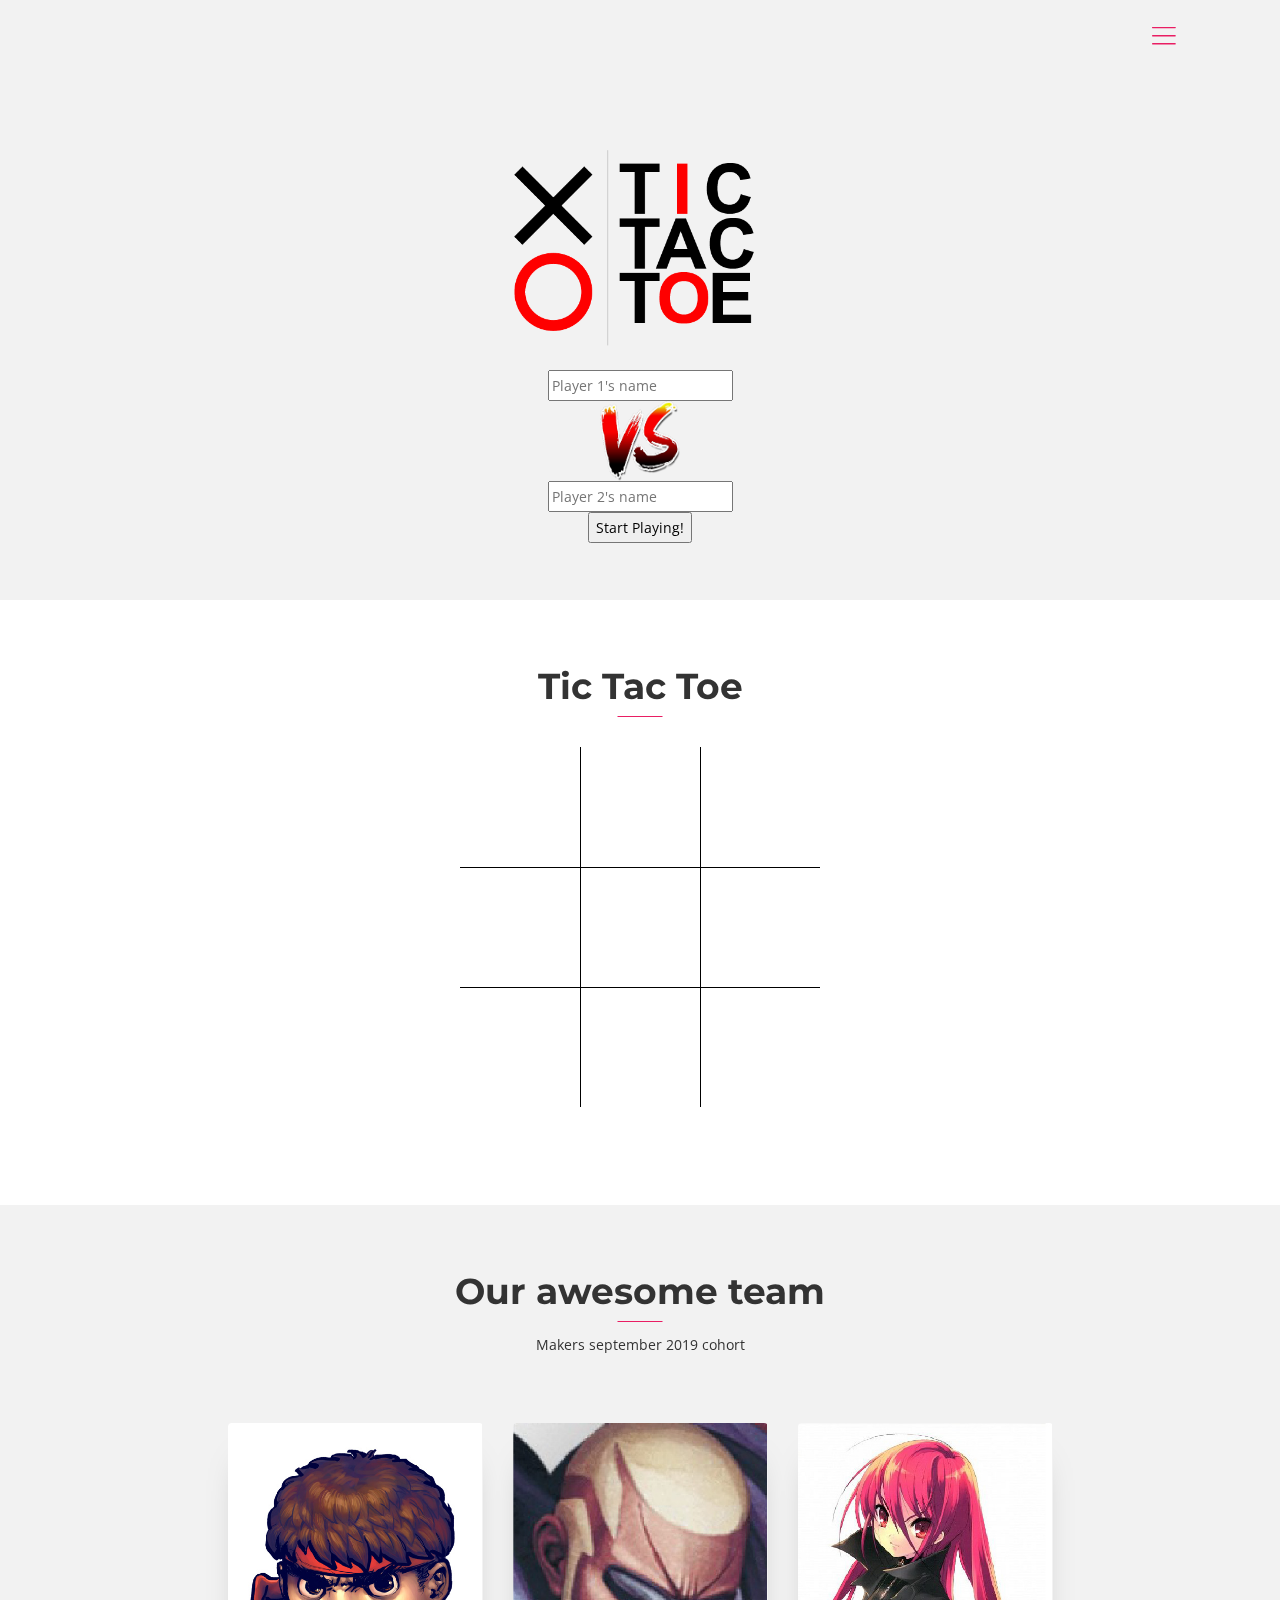
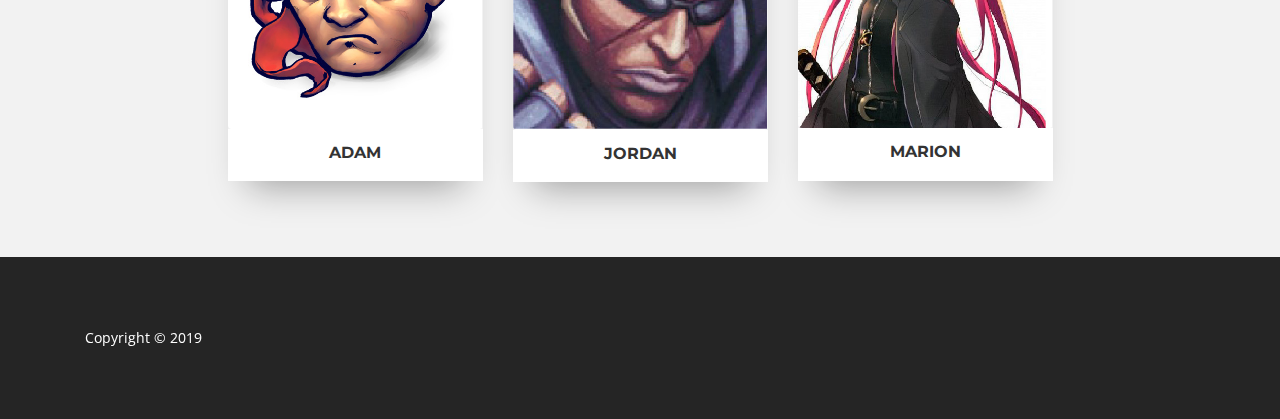
<file: index.html>
<!DOCTYPE html>
<html lang="en">
  <head>
    <!-- Required meta tags -->
    <meta charset="utf-8">
    <meta name="viewport" content="width=device-width, initial-scale=1, shrink-to-fit=no">

    <title>Tic Tac Toe</title>

    <!-- Bootstrap CSS -->
    <link rel="stylesheet" type="text/css" href="assets/css/bootstrap.min.css" >
    <!-- Fonts -->
    <link rel="stylesheet" type="text/css" href="assets/fonts/line-icons.css">
    <!-- Slicknav -->
    <link rel="stylesheet" type="text/css" href="assets/css/slicknav.css">
    <!-- Off Canvas Menu -->
    <link rel="stylesheet" type="text/css" href="assets/css/menu_sideslide.css">
    <!-- Color Switcher -->
    <link rel="stylesheet" type="text/css" href="assets/css/vegas.min.css">
    <!-- Animate -->
    <link rel="stylesheet" type="text/css" href="assets/css/animate.css">
    <!-- Main Style -->
    <link rel="stylesheet" type="text/css" href="assets/css/main.css">
    <!-- Responsive Style -->
    <link rel="stylesheet" type="text/css" href="assets/css/responsive.css">

  </head>
  <body>

    <!-- Header Area wrapper Starts -->
    <header id="header-wrap">
      <div class="menu-wrap">
        <div class="menu navbar">
          <div class="menu-list navbar-collapse">
            <ul class="onepage-nev navbar-nav">
              <li class="nav-item active">
                <a class="nav-link" href="#header-wrap">Home</a>
              </li>
              <li class="nav-item">
                <a class="nav-link" href="#tictactoe">Tictactoe</a>
              </li>
              <li class="nav-item">
                <a class="nav-link" href="#team">Team</a>
              </li>
            </ul>
          </div>
        </div>
        <button class="close-button" id="close-button"><i class="lni-close"></i></button>
      </div>
      <!-- Navbar Start -->
      <nav class="navbar navbar-expand-lg fixed-top scrolling-navbar menu-bg">
        <div class="container">
          <!-- Brand and toggle get grouped for better mobile display -->
          <div class="navbar-header">
            <button class="navbar-toggler" type="button" data-toggle="collapse" data-target="#main-navbar" aria-controls="main-navbar" aria-expanded="false" aria-label="Toggle navigation">
              <span class="navbar-toggler-icon"></span>
              <span class="lni-menu"></span>
              <span class="lni-menu"></span>
              <span class="lni-menu"></span>
            </button>
            <a href="index.html" class="navbar-brand"></a>
          </div>
          <div class="collapse navbar-collapse" id="main-navbar">
            <ul class="navbar-nav mr-auto w-100 justify-content-end clearfix">
              <li class="nav-item" id="open-button">
                <a class="nav-link">
                  <i class="lni-menu"></i>
                </a>
              </li>
            </ul>
          </div>
        </div>
      </nav>
      <!-- Navbar End -->
    </header>

    <!-- Intro Section Start -->
    <section id="intro">
      <div class="container">
        <div class="row text-center">

          <div class="col-md-12 col-sm-12 col-xs-12">
            <center>
      <img id="logo" src='assets/img/logo.png'>
    <form>
    <input type="text" id="player1name" placeholder="Player 1's name"/>
    <p>
    <img src='assets/img/vsico.png' width='80px' height='80px'>
    <p>
    <input type="text" id="player2name" placeholder="Player 2's name"/>
    <p>
    <input type="button" id="submitbutton" value="Start Playing!"/>
  </form>
  </center>
            <!-- <a href="#tictactoe" class="target-scroll page-scroll"><i class="lni-chevron-down"></i></a> -->
          </div>
        </div>
      </div>
    </section>
    <!-- Intro Section End -->

    <section id="tictactoe" class="section-padding" >
      <div class="container">
        <div class="row justify-content-center">
          <div class="col-md-8 col-lg-8 col-xs-12 text-center">

            <h2 class="section-title">
              Tic Tac Toe
            </h2>
            <div id="pl1Name"></div>
            <div id="pl2Name"></div>
            <div id="section-game" class="row justify-content-center">

            </div>
          </div>
        </div>

        <div class="row justify-content-center">
            <h1 id="winner"></h1>
         </div>
      </div>
    </section>

    <!-- Team Section Start -->
    <section id="team" class="section-padding">
      <div class="container">
        <div class="row justify-content-center">
          <div class="col-md-8 col-lg-8 col-xs-12 text-center">
            <h2 class="section-title">
              Our awesome team
            </h2>
            <div class="section-info">
              Makers september 2019 cohort
            </div>
          </div>
        </div>
        <div class="row justify-content-center">
          <div class="col-sm-6 col-md-6 col-lg-3">
            <!-- Team Item Starts -->
            <div class="team-item text-center">
              <div class="team-img">
                <img class="img-fluid" src="assets/img/team/team-01.jpg" alt="">
              </div>
              <div class="info-text">
                <h3>Adam</h3>
              </div>
            </div>
            <!-- Team Item Ends -->
          </div>
          <div class="col-sm-6 col-md-6 col-lg-3">
            <!-- Team Item Starts -->
            <div class="team-item text-center">
              <div class="team-img">
                <img class="img-fluid" src="assets/img/team/team-02.jpg" alt="">
              </div>
              <div class="info-text">
                <h3>Jordan</h3>
              </div>
            </div>
            <!-- Team Item Ends -->
          </div>
          <div class="col-sm-6 col-md-6 col-lg-3">
            <!-- Team Item Starts -->
            <div class="team-item text-center">
              <div class="team-img">
                <img class="img-fluid" src="assets/img/team/team-03.jpg" alt="">
              </div>
              <div class="info-text">
                <h3>Marion</h3>
              </div>
            </div>
            <!-- Team Item Ends -->
          </div>
          </div>
        </div>
      </div>
    </section>
    <!-- Team Section End -->





    <!-- Footer Section Start -->
    <footer class="footer-area section-padding">
      <div class="container">
        <div class="row">
          <div class="col-md-12">
              <p id="copyright">Copyright © 2019</p>
            </div>
          </div>
        </div>
      </div>
    </footer>
    <!-- Footer Section End -->

    <!-- Go to Top Link -->
    <a href="#" class="back-to-top">
      <i class="lni-chevron-up"></i>
    </a>

    <!-- Preloader -->
    <div id="preloader">
      <div class="loader" id="loader-1"></div>
    </div>
    <!-- End Preloader -->

    <!-- JS script-->
    <script src="assets/js/jquery-min.js"></script>
    <script src="assets/js/popper.min.js"></script>
    <script src="assets/js/bootstrap.min.js"></script>
    <script src="assets/js/vegas.min.js"></script>
    <script src="assets/js/jquery.countdown.min.js"></script>
    <script src="assets/js/menu.js"></script>
    <script src="assets/js/classie.js"></script>
    <script src="assets/js/scrolling-nav.js"></script>
    <script src="assets/js/jquery.nav.js"></script>
    <script src="assets/js/jquery.easing.min.js"></script>
    <script src="assets/js/wow.js"></script>
    <script src="assets/js/jquery.slicknav.js"></script>
    <script src="assets/js/main.js"></script>
    <script src='src/components/table.js'></script>
    <script src='src/components/switch.js'></script>
    <script src='src/components/search.js'></script>
    <script src='src/app.js'></script>
    </script>


  </body>
</html>
</file>
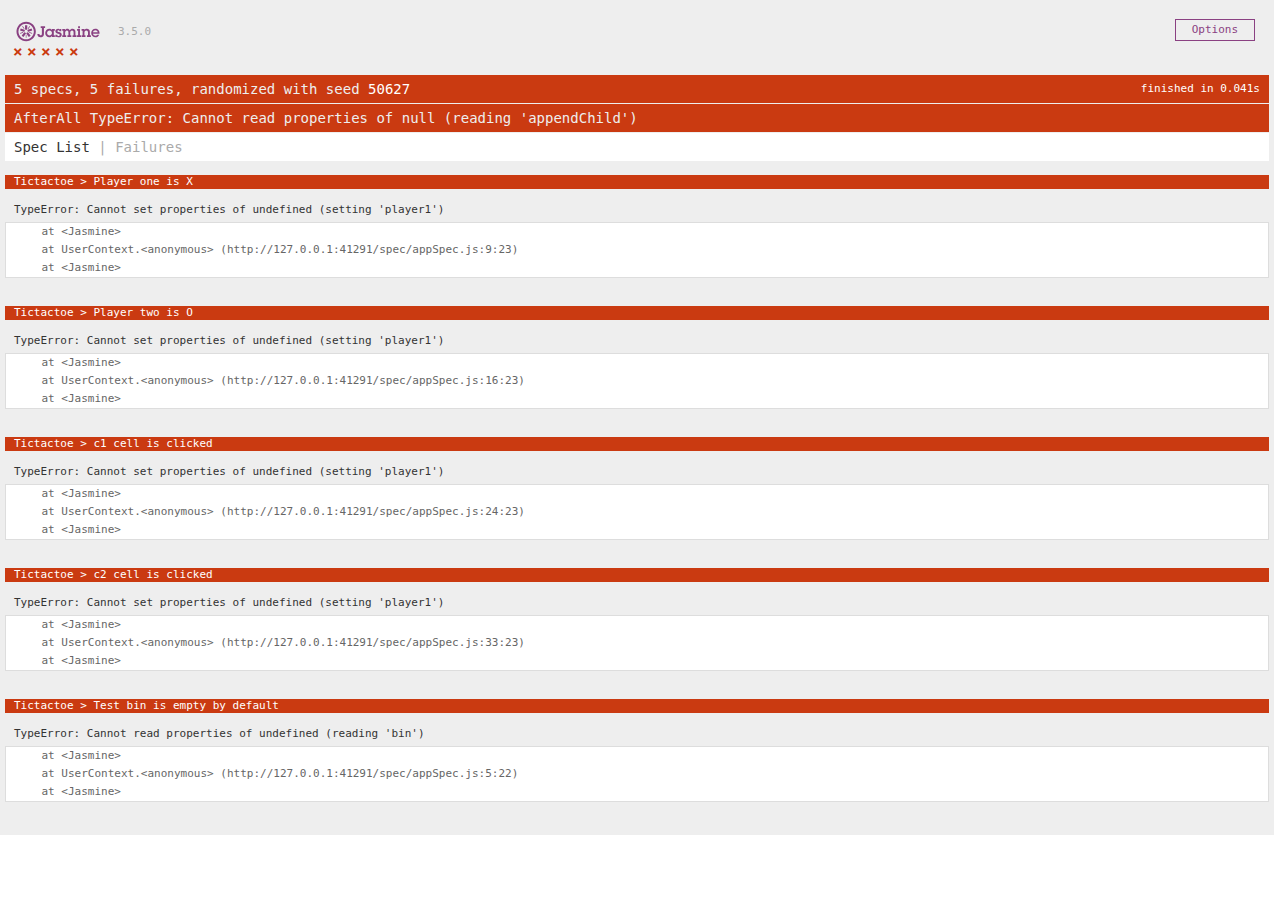
<file: SpecRunner.html>
<!DOCTYPE html>
<html>
<head>
  <meta charset="utf-8">
  <title>Jasmine Spec Runner v3.5.0</title>

  <link rel="shortcut icon" type="image/png" href="lib/jasmine-3.5.0/jasmine_favicon.png">
  <link rel="stylesheet" href="lib/jasmine-3.5.0/jasmine.css">

  <script src="jquery-3.0.0.js"></script>
  <script src="lib/jasmine-3.5.0/jasmine.js"></script>
  <script src="lib/jasmine-3.5.0/jasmine-html.js"></script>
  <script src="lib/jasmine-3.5.0/boot.js"></script>
  <script src="jasmine_jquery.js"></script>

  <!-- include source files here... -->
  <script src='src/app.js'></script>
  <script src='src/components/table.js'></script>
  <script src='src/components/switch.js'></script>
  <script src='src/components/search.js'></script>

  <!-- include spec files here... -->
  <script src="spec/appSpec.js"></script>

</head>

<body>
</body>
</html>
</file>
<file: assets/css/menu_sideslide.css>
.menu-wrap a {
	color: #b8b7ad;
}

.menu-wrap a:hover,
.menu-wrap a:focus{
	color: #e92762;
}
.menu-wrap .navbar-nav li .active,
.menu-wrap .navbar-nav li .active:before{
	color: #e92762; 
	-webkit-transform: scale(1);
	transform: scale(1);
}
.content-wrap {
	overflow-y: scroll;
	-webkit-overflow-scrolling: touch;
}

.content {
	position: relative;
	background: #b4bad2;
}

.content::before {
	position: absolute;
	top: 0;
	left: 0;
	z-index: 10;
	width: 100%;
	height: 100%;
	background: rgba(0,0,0,0.3);
	content: '';
	opacity: 0;
	-webkit-transform: translate3d(100%,0,0);
	transform: translate3d(100%,0,0);
	-webkit-transition: opacity 0.4s, -webkit-transform 0s 0.4s;
	transition: opacity 0.4s, transform 0s 0.4s;
	-webkit-transition-timing-function: cubic-bezier(0.7,0,0.3,1);
	transition-timing-function: cubic-bezier(0.7,0,0.3,1);
}

/* Menu Button */
.menu-button {
	position: absolute;
	z-index: 1000;
	width: 60px;
	height: 42px;
	border: none;
	font-size: 30px;
	color: #fff;
	background: transparent;
	top: 15px;
	right: 0;
	line-height: 42px;
	outline: none;
	text-align: center;
}
button:focus{
	outline: none;
}
/* Close Button */
.close-button {
	width: 45px;
	height: 45px;
	position: absolute;
	left: -45px;
	top: 4px;
	overflow: hidden;
	cursor: pointer;
	font-size: 25px;
	border: none;
	background: #fff;
	color: #000;
	line-height: 48px;
	box-shadow: -1px 2px 3px 0px rgba(0, 0, 0, 0.16), 0 0px 0px 0px rgba(0, 0, 0, 0.12);
}

.logo-menu{
	padding: 15px 0;
}
.menu-bg .logo-menu{
	padding: 6px 0;
}
.menu-bg .menu-button{
	top: 5px;
	color: #333;
}

/* Menu */
.menu-wrap {
	position: fixed;
	z-index: 9999999;
	width: 260px;
	right: 0;
	height: 100%;
	background: #fff;
	padding: 2.5em 1.5em 0;
	font-size: 1.15em;
	-webkit-transform: translate3d(320px,0,0);
	transform: translate3d(320px,0,0);
	-webkit-transition: -webkit-transform 0.4s;
	transition: transform 0.4s;
	-webkit-transition-timing-function: cubic-bezier(0.7,0,0.3,1);
	transition-timing-function: cubic-bezier(0.7,0,0.3,1);
	box-shadow: 0 2px 5px 0 rgba(0, 0, 0, 0.16), 0 2px 10px 0 rgba(0, 0, 0, 0.12);
}

.menu, 
.menu-list {
	height: 100%;
}

.menu-list {
	-webkit-transform: translate3d(0,100%,0);
	transform: translate3d(0,100%,0);
}

.menu-list a {
	color: #333;
	display: block;
	padding: 0.8em;
	-webkit-transform: translate3d(0,500px,0);
	transform: translate3d(0,500px,0);
	position: relative;
}
.menu-wrap a:hover:before{
	-webkit-transform: scale(1);
	transform: scale(1);
}
.menu-list,
.menu-list a {	
	-webkit-transition: -webkit-transform 0s 0.4s;
	transition: transform 0s 0.4s;
	-webkit-transition-timing-function: cubic-bezier(0.7,0,0.3,1);
	transition-timing-function: cubic-bezier(0.7,0,0.3,1);
}

.menu-list a:nth-child(2) {
	-webkit-transform: translate3d(0,1000px,0);
	transform: translate3d(0,1000px,0);
}

.menu-list a:nth-child(3) {
	-webkit-transform: translate3d(0,1500px,0);
	transform: translate3d(0,1500px,0);
}

.menu-list a:nth-child(4) {
	-webkit-transform: translate3d(0,2000px,0);
	transform: translate3d(0,2000px,0);
}

.menu-list a:nth-child(5) {
	-webkit-transform: translate3d(0,2500px,0);
	transform: translate3d(0,2500px,0);
}

.menu-list a:nth-child(6) {
	-webkit-transform: translate3d(0,3000px,0);
	transform: translate3d(0,3000px,0);
}

.menu-list a span {
	margin-left: 10px;
	font-weight: 700;
}

/* Shown menu */
.show-menu .menu-wrap {
	-webkit-transform: translate3d(0,0,0);
	transform: translate3d(0,0,0);
	-webkit-transition: -webkit-transform 0.8s;
	transition: transform 0.8s;
	-webkit-transition-timing-function: cubic-bezier(0.7,0,0.3,1);
	transition-timing-function: cubic-bezier(0.7,0,0.3,1);
}

.show-menu .menu-list,
.show-menu .menu-list a {
	-webkit-transform: translate3d(0,0,0);
	transform: translate3d(0,0,0);
	-webkit-transition: -webkit-transform 0.8s;
	transition: transform 0.8s;
	-webkit-transition-timing-function: cubic-bezier(0.7,0,0.3,1);
	transition-timing-function: cubic-bezier(0.7,0,0.3,1);
}

.show-menu .menu-list a {
	-webkit-transition-duration: 0.9s;
	transition-duration: 0.9s;
}

.show-menu .content::before {
	opacity: 1;
	-webkit-transition: opacity 0.8s;
	transition: opacity 0.8s;
	-webkit-transition-timing-function: cubic-bezier(0.7,0,0.3,1);
	transition-timing-function: cubic-bezier(0.7,0,0.3,1);
	-webkit-transform: translate3d(0,0,0);
	transform: translate3d(0,0,0);
}
</file>
<file: assets/css/main.css>
/* Fonts */
@import url("https://fonts.googleapis.com/css?family=Montserrat:500,700|Open+Sans");
html {
  overflow-x: hidden;
}

body {
  background: #fff;
  font-size: 14px;
  font-weight: 400;
  font-family: 'Open Sans', sans-serif;
  -webkit-box-sizing: border-box;
  -moz-box-sizing: border-box;
  box-sizing: border-box;
  -webkit-font-smoothing: subpixel-antialiased;
  color: #333;
  line-height: 25px;
  -webkit-backface-visibility: hidden;
  backface-visibility: hidden;
  overflow-x: hidden;
}

h1, h2, h3, h4 {
  font-size: 36px;
  font-weight: 700;
  font-family: 'Montserrat', sans-serif;
}

a {
  -webkit-transition: all 0.2s linear;
  -moz-transition: all 0.2s linear;
  -o-transition: all 0.2s linear;
  transition: all 0.2s linear;
}

a:hover {
  text-decoration: none;
}

a a:focus {
  outline: none;
}

p {
  font-weight: 400;
  font-family: 'Open Sans', sans-serif;
  margin: 0px;
  font-size: 14px;
}

ul, ol {
  list-style: outside none none;
  margin: 0;
  padding: 0;
}

ul li, ol li {
  list-style: none;
}

.section-title {
  font-size: 36px;
  color: #333;
  line-height: 52px;
  padding-bottom: 15px;
  font-weight: 700;
  text-align: center;
  position: relative;
  margin: 0;
}

.section-title:before {
  position: absolute;
  content: '';
  height: 1px;
  width: 45px;
  left: 50%;
  bottom: 10px;
  -webkit-transform: translateX(-50%);
  transform: translateX(-50%);
  background-color: #E91E63;
}

.section-info {
  font-size: 14px;
  text: center;
  font-weight: 400;
  line-height: 26px;
  padding-bottom: 20px;
  margin-bottom: 30px;
}

.close-button {
  color: #E91E63;
}

/* ScrollToTop */
a.back-to-top {
  display: none;
  position: fixed;
  bottom: 18px;
  right: 15px;
  text-decoration: none;
}

a.back-to-top i {
  display: block;
  font-size: 22px;
  width: 40px;
  height: 40px;
  line-height: 40px;
  color: #fff;
  background: #E91E63;
  border-radius: 2px;
  text-align: center;
  transition: all 0.2s ease-in-out;
  -moz-transition: all 0.2s ease-in-out;
  -webkit-transition: all 0.2s ease-in-out;
  -o-transition: all 0.2s ease-in-out;
  box-shadow: 0 0 4px rgba(0, 0, 0, 0.14), 0 4px 8px rgba(0, 0, 0, 0.28);
}

a.back-to-top:hover, a.back-to-top:focus {
  text-decoration: none;
}

/* Preloader */
#preloader {
  position: fixed;
  top: 0;
  left: 0;
  right: 0;
  bottom: 0;
  background-color: #fff;
  z-index: 9999999;
}

.loader {
  top: 50%;
  width: 50px;
  height: 50px;
  border-radius: 100%;
  position: relative;
  margin: 0 auto;
}

#loader-1:before, #loader-1:after {
  content: "";
  position: absolute;
  top: -10px;
  left: -10px;
  width: 100%;
  height: 100%;
  border-radius: 100%;
  border: 7px solid transparent;
  border-top-color: #E91E63;
}

#loader-1:before {
  z-index: 100;
  animation: spin 2s infinite;
}

#loader-1:after {
  border: 7px solid #fafafa;
}

.section-padding {
  padding: 60px 0;
}

@-webkit-keyframes fadeIn {
  from {
    opacity: 0;
  }
  to {
    opacity: 1;
  }
}

.navbar-brand {
  position: relative;
  padding: 0px;
}

.top-nav-collapse {
  background: #fff;
  z-index: 999999;
  top: 0px !important;
  min-height: 58px;
  box-shadow: 0px 3px 6px 3px rgba(0, 0, 0, 0.06);
  -webkit-animation-duration: 1s;
  animation-duration: 1s;
  -webkit-animation-fill-mode: both;
  animation-fill-mode: both;
  -webkit-animation-name: fadeInDown;
  animation-name: fadeInDown;
  background: #fff !important;
}

.top-nav-collapse .navbar-brand {
  top: 0px;
}

.top-nav-collapse .navbar-brand img {
  width: 65%;
}

.top-nav-collapse .navbar-nav .nav-link {
  color: #333 !important;
  margin-top: 0px !important;
  margin-bottom: 0px !important;
}

.top-nav-collapse .navbar-nav .nav-link:hover {
  cursor: pointer;
  color: #E91E63 !important;
}

.top-nav-collapse .navbar-nav li.active a.nav-link {
  color: #E91E63 !important;
}


.menu-bg {
  background: transparent;
}

.navbar-expand-lg .navbar-nav .nav-link i {
  font-size: 28px;
  color: #E91E63;
  vertical-align: middle;
  -webkit-transition: all 0.3s ease-in-out;
  -moz-transition: all 0.3s ease-in-out;
  transition: all 0.3s ease-in-out;
}

.navbar-expand-lg .navbar-nav .nav-link i:hover {
  color: #E91E63;
}

.navbar-expand-lg .navbar-nav .nav-link {
  color: #333;
  font-weight: 700;
  padding: 0 17px;
  margin-top: 15px;
  margin-bottom: 15px;
  line-height: 40px;
  text-transform: uppercase;
  cursor: pointer;
  background: transparent;
  -webkit-transition: all 0.3s ease-in-out;
  -moz-transition: all 0.3s ease-in-out;
  transition: all 0.3s ease-in-out;
}

.navbar-expand-lg .navbar-nav li a:hover,
.navbar-expand-lg .navbar-nav li .active > a,
.navbar-expand-lg .navbar-nav li a:focus {
  color: #E91E63;
  outline: none;
}

.navbar {
  padding: 0;
}

.navbar li.active a.nav-link {
  color: #E91E63;
}


.slicknav_btn {
  border-color: #E91E63;
}

.slicknav_menu .slicknav_icon-bar {
  background: #E91E63;
}

/*Intro area */

#intro {
  margin: auto;
  background-color: #f2f2f2;
  background-size: cover;
  color: #fff;
  padding: 150px 0;
  overflow: hidden;
  position: relative;
  height: 600px;
}

#intro .target-scroll {
  margin-top: 40px;
  display: inline-block;
}

#intro .target-scroll i {
  color: #fff;
  font-size: 40px;
  -webkit-transition: all 0.2s linear;
  -moz-transition: all 0.2s linear;
  -o-transition: all 0.2s linear;
  transition: all 0.2s linear;
}

#intro .target-scroll i:hover {
  color: #ddd;
}


#logo {
  height: 200px;
  margin-bottom: 20px;
}


/* Tictactoe Area */

#pl1Name {
  font-size: 16px;
  font-weight: 600;
  float: left;
}
#pl2Name {
  font-size: 16px;
  font-weight: 600;
  float: right;
}

#tictactoe {
  margin-bottom: 10px;
}

#section-game{
  padding: 20px;
  margin: auto;
  width: 100%;
}


#a1{
height: 100px;
width: 100px;
}

#a2{
border-left: 1px solid black;
border-right: 1px solid black;
height: 100px;
width: 100px;
}

#a3{
height: 120px;
width: 120px;
}

#b1{
border-top: 1px solid black;
border-bottom: 1px solid black;
height: 120px;
width: 120px;
}

#b2{
border: 1px solid black;
height: 120px;
width: 120px;
}

#b3{
border-top: 1px solid black;
border-bottom: 1px solid black;
height: 120px;
width: 120px;
}

#c1{
height: 120px;
width: 120px;
}

#c2{
border-left: 1px solid black;
border-right: 1px solid black;
height: 120px;
width: 120px;
}

#c3{
height: 120px;
width: 120px;
}

/* Team Area */
#team {
  background: #f2f2f2;
}

.team-item:hover {
  box-shadow: 0 25px 35px -12px rgba(0, 0, 0, 0.35);
}

.team-item {
  margin: 15px 0;
  border-radius: 4px;
  box-shadow: 0 25px 35px -20px rgba(0, 0, 0, 0.35);
  transition: all 0.3s ease-in-out 0s;
  -moz-transition: all 0.3s ease-in-out 0s;
  -webkit-transition: all 0.3s ease-in-out 0s;
  -o-transition: all 0.3s ease-in-out 0s;
}

.team-item .team-img {
  position: relative;
  cursor: pointer;
  overflow: hidden;
  border-radius: 4px;
}

.team-item .team-overlay {
  height: 100%;
  position: absolute;
  top: 0;
  background: rgba(0, 0, 0, 0.85);
  opacity: 0;
  width: 100%;
  border-radius: 8px;
  transition: all 0.3s ease-in-out 0s;
  -moz-transition: all 0.3s ease-in-out 0s;
  -webkit-transition: all 0.3s ease-in-out 0s;
  -o-transition: all 0.3s ease-in-out 0s;
}


.team-item .info-text {
  padding: 15px 20px;
  background: #fff;
}

.team-item .info-text h3 {
  font-size: 16px;
  text-transform: uppercase;
  font-weight: 700;
  margin-bottom: 5px;
}

.team-item .info-text h3 a {
  color: #333;
}

.team-item .info-text h3 a:hover {
  color: #E91E63;
}

.team-item .info-text p {
  margin: 0;
  color: #888;
}

.team-item:hover .team-overlay {
  opacity: 1;
}

.team-item:hover .social-icons {
  -webkit-transform: translateY(0px);
  -moz-transform: translateY(0px);
  transform: translateY(0px);
}

/* Footer Area */
.footer-area {
  background: #252525;
}

#copyright {
  line-height: 42px;
  color: white;
  margin: 0;
}
</file>
<file: assets/css/responsive.css>
/* only small desktops */
@media (min-width: 992px) and (max-width: 1199px) {
  .countdown-timer .heading-count h2 {
    font-size: 36px;
  }
  #hero-area .contents .head-title {
    font-size: 40px;
  }
  .line-right .time-count .time-entry {
    width: 100px;
    height: 100px;
  }
  .line-right .time-count .time-entry span {
    font-size: 40px;
  }
  .countdown-timer {
    padding: 260px 0;
  }
}

/* tablets */
@media (max-width: 991px) {
  .section-title {
    position: relative;
    margin-bottom: 10px;
  }
}

/* only small tablets */
@media (min-width: 768px) and (max-width: 991px) {
  .section-title {
    font-size: 26px;
  }
  .intro .heading-count h2 {
    font-size: 30px;
  }
  .countdown-timer .heading-count h2 {
    font-size: 30px;
  }
  .countdown-timer .heading-count h2 {
    font-size: 25px;
  }
  .time-countdown .time-entry {
    width: 100px;
    height: 100px;
  }
  .time-countdown .time-entry span {
    font-size: 30px;
  }
}

/* mobile or only mobile */
@media (max-width: 767px) {
  .section-title {
    font-size: 26px;
    line-height: 36px;
  }
  .section-sub {
    font-size: 16px;
  }
  .intro .heading-count h2 {
    font-size: 26px;
  }
  .time-countdown .time-entry {
    width: 100px;
    height: 100px;
  }
  .time-countdown .time-entry span {
    font-size: 30px;
  }
  .time-countdown {
    margin-bottom: 30px;
  }
  .countdown-timer .heading-count {
    padding: 10px;
  }
  .countdown-timer .heading-count h2 {
    font-size: 26px;
  }
  .countdown-timer .heading-count h4 {
    font-size: 12px;
  }
  .subscribe-form .form-inline .btn {
    width: 125px;
  }
}

@media (min-width: 320px) and (max-width: 480px) {
  .time-countdown .time-entry {
    width: 100px;
    height: 100px;
  }
  .time-countdown .time-entry span {
    font-size: 30px;
  }
  .subscribe-form .form-inline .btn {
    width: 125px;
  }
  .btn {
    padding: 8px 10px;
    font-size: 12px;
  }
}
</file>
<file: lib/jasmine-3.5.0/jasmine.css>
@charset "UTF-8";
body { overflow-y: scroll; }

.jasmine_html-reporter { width: 100%; background-color: #eee; padding: 5px; margin: -8px; font-size: 11px; font-family: Monaco, "Lucida Console", monospace; line-height: 14px; color: #333; }

.jasmine_html-reporter a { text-decoration: none; }

.jasmine_html-reporter a:hover { text-decoration: underline; }

.jasmine_html-reporter p, .jasmine_html-reporter h1, .jasmine_html-reporter h2, .jasmine_html-reporter h3, .jasmine_html-reporter h4, .jasmine_html-reporter h5, .jasmine_html-reporter h6 { margin: 0; line-height: 14px; }

.jasmine_html-reporter .jasmine-banner, .jasmine_html-reporter .jasmine-symbol-summary, .jasmine_html-reporter .jasmine-summary, .jasmine_html-reporter .jasmine-result-message, .jasmine_html-reporter .jasmine-spec .jasmine-description, .jasmine_html-reporter .jasmine-spec-detail .jasmine-description, .jasmine_html-reporter .jasmine-alert .jasmine-bar, .jasmine_html-reporter .jasmine-stack-trace { padding-left: 9px; padding-right: 9px; }

.jasmine_html-reporter .jasmine-banner { position: relative; }

.jasmine_html-reporter .jasmine-banner .jasmine-title { background: url("[data-uri]") no-repeat; background: url("[data-uri]") no-repeat, none; -moz-background-size: 100%; -o-background-size: 100%; -webkit-background-size: 100%; background-size: 100%; display: block; float: left; width: 90px; height: 25px; }

.jasmine_html-reporter .jasmine-banner .jasmine-version { margin-left: 14px; position: relative; top: 6px; }

.jasmine_html-reporter #jasmine_content { position: fixed; right: 100%; }

.jasmine_html-reporter .jasmine-version { color: #aaa; }

.jasmine_html-reporter .jasmine-banner { margin-top: 14px; }

.jasmine_html-reporter .jasmine-duration { color: #fff; float: right; line-height: 28px; padding-right: 9px; }

.jasmine_html-reporter .jasmine-symbol-summary { overflow: hidden; margin: 14px 0; }

.jasmine_html-reporter .jasmine-symbol-summary li { display: inline-block; height: 10px; width: 14px; font-size: 16px; }

.jasmine_html-reporter .jasmine-symbol-summary li.jasmine-passed { font-size: 14px; }

.jasmine_html-reporter .jasmine-symbol-summary li.jasmine-passed:before { color: #007069; content: "•"; }

.jasmine_html-reporter .jasmine-symbol-summary li.jasmine-failed { line-height: 9px; }

.jasmine_html-reporter .jasmine-symbol-summary li.jasmine-failed:before { color: #ca3a11; content: "×"; font-weight: bold; margin-left: -1px; }

.jasmine_html-reporter .jasmine-symbol-summary li.jasmine-excluded { font-size: 14px; }

.jasmine_html-reporter .jasmine-symbol-summary li.jasmine-excluded:before { color: #bababa; content: "•"; }

.jasmine_html-reporter .jasmine-symbol-summary li.jasmine-excluded-no-display { font-size: 14px; display: none; }

.jasmine_html-reporter .jasmine-symbol-summary li.jasmine-pending { line-height: 17px; }

.jasmine_html-reporter .jasmine-symbol-summary li.jasmine-pending:before { color: #ba9d37; content: "*"; }

.jasmine_html-reporter .jasmine-symbol-summary li.jasmine-empty { font-size: 14px; }

.jasmine_html-reporter .jasmine-symbol-summary li.jasmine-empty:before { color: #ba9d37; content: "•"; }

.jasmine_html-reporter .jasmine-run-options { float: right; margin-right: 5px; border: 1px solid #8a4182; color: #8a4182; position: relative; line-height: 20px; }

.jasmine_html-reporter .jasmine-run-options .jasmine-trigger { cursor: pointer; padding: 8px 16px; }

.jasmine_html-reporter .jasmine-run-options .jasmine-payload { position: absolute; display: none; right: -1px; border: 1px solid #8a4182; background-color: #eee; white-space: nowrap; padding: 4px 8px; }

.jasmine_html-reporter .jasmine-run-options .jasmine-payload.jasmine-open { display: block; }

.jasmine_html-reporter .jasmine-bar { line-height: 28px; font-size: 14px; display: block; color: #eee; }

.jasmine_html-reporter .jasmine-bar.jasmine-failed, .jasmine_html-reporter .jasmine-bar.jasmine-errored { background-color: #ca3a11; border-bottom: 1px solid #eee; }

.jasmine_html-reporter .jasmine-bar.jasmine-passed { background-color: #007069; }

.jasmine_html-reporter .jasmine-bar.jasmine-incomplete { background-color: #bababa; }

.jasmine_html-reporter .jasmine-bar.jasmine-skipped { background-color: #bababa; }

.jasmine_html-reporter .jasmine-bar.jasmine-warning { background-color: #ba9d37; color: #333; }

.jasmine_html-reporter .jasmine-bar.jasmine-menu { background-color: #fff; color: #aaa; }

.jasmine_html-reporter .jasmine-bar.jasmine-menu a { color: #333; }

.jasmine_html-reporter .jasmine-bar a { color: white; }

.jasmine_html-reporter.jasmine-spec-list .jasmine-bar.jasmine-menu.jasmine-failure-list, .jasmine_html-reporter.jasmine-spec-list .jasmine-results .jasmine-failures { display: none; }

.jasmine_html-reporter.jasmine-failure-list .jasmine-bar.jasmine-menu.jasmine-spec-list, .jasmine_html-reporter.jasmine-failure-list .jasmine-summary { display: none; }

.jasmine_html-reporter .jasmine-results { margin-top: 14px; }

.jasmine_html-reporter .jasmine-summary { margin-top: 14px; }

.jasmine_html-reporter .jasmine-summary ul { list-style-type: none; margin-left: 14px; padding-top: 0; padding-left: 0; }

.jasmine_html-reporter .jasmine-summary ul.jasmine-suite { margin-top: 7px; margin-bottom: 7px; }

.jasmine_html-reporter .jasmine-summary li.jasmine-passed a { color: #007069; }

.jasmine_html-reporter .jasmine-summary li.jasmine-failed a { color: #ca3a11; }

.jasmine_html-reporter .jasmine-summary li.jasmine-empty a { color: #ba9d37; }

.jasmine_html-reporter .jasmine-summary li.jasmine-pending a { color: #ba9d37; }

.jasmine_html-reporter .jasmine-summary li.jasmine-excluded a { color: #bababa; }

.jasmine_html-reporter .jasmine-specs li.jasmine-passed a:before { content: "• "; }

.jasmine_html-reporter .jasmine-specs li.jasmine-failed a:before { content: "× "; }

.jasmine_html-reporter .jasmine-specs li.jasmine-empty a:before { content: "* "; }

.jasmine_html-reporter .jasmine-specs li.jasmine-pending a:before { content: "• "; }

.jasmine_html-reporter .jasmine-specs li.jasmine-excluded a:before { content: "• "; }

.jasmine_html-reporter .jasmine-description + .jasmine-suite { margin-top: 0; }

.jasmine_html-reporter .jasmine-suite { margin-top: 14px; }

.jasmine_html-reporter .jasmine-suite a { color: #333; }

.jasmine_html-reporter .jasmine-failures .jasmine-spec-detail { margin-bottom: 28px; }

.jasmine_html-reporter .jasmine-failures .jasmine-spec-detail .jasmine-description { background-color: #ca3a11; color: white; }

.jasmine_html-reporter .jasmine-failures .jasmine-spec-detail .jasmine-description a { color: white; }

.jasmine_html-reporter .jasmine-result-message { padding-top: 14px; color: #333; white-space: pre-wrap; }

.jasmine_html-reporter .jasmine-result-message span.jasmine-result { display: block; }

.jasmine_html-reporter .jasmine-stack-trace { margin: 5px 0 0 0; max-height: 224px; overflow: auto; line-height: 18px; color: #666; border: 1px solid #ddd; background: white; white-space: pre; }
</file>
<file: assets/fonts/line-icons.css>
@font-face {
  font-family: 'LineIcons';
  src:  url('../fonts/LineIcons.eot?tc3uo0');
  src:  url('../fonts/LineIcons.eot?tc3uo0#iefix') format('embedded-opentype'),
    url('../fonts/LineIcons.ttf?tc3uo0') format('truetype'),
    url('../fonts/LineIcons.woff?tc3uo0') format('woff'),
    url('../fonts/LineIcons.svg?tc3uo0#LineIcons') format('svg');
  font-weight: normal;
  font-style: normal;
}

[class^="lni-"], [class*=" lni-"] {
  /* use !important to prevent issues with browser extensions that change fonts */
  font-family: 'LineIcons' !important;
  speak: none;
  font-style: normal;
  font-weight: normal;
  font-variant: normal;
  text-transform: none;
  line-height: 1;

  /* Better Font Rendering =========== */
  -webkit-font-smoothing: antialiased;
  -moz-osx-font-smoothing: grayscale;
}

.lni-image:before {
  content: "\e991";
}
.lni-linkedin-filled:before {
  content: "\e9ac";
}
.lni-add-files:before {
  content: "\e900";
}
.lni-agenda:before {
  content: "\e901";
}
.lni-alarm-clock:before {
  content: "\e902";
}
.lni-alarm:before {
  content: "\e903";
}
.lni-amazon:before {
  content: "\e904";
}
.lni-amex:before {
  content: "\e905";
}
.lni-anchor:before {
  content: "\e906";
}
.lni-android:before {
  content: "\e907";
}
.lni-angle-double-down:before {
  content: "\e908";
}
.lni-angle-double-left:before {
  content: "\e909";
}
.lni-angle-double-right:before {
  content: "\e90a";
}
.lni-angle-double-up:before {
  content: "\e90b";
}
.lni-apartment:before {
  content: "\e90c";
}
.lni-apple:before {
  content: "\e90d";
}
.lni-archive:before {
  content: "\e90e";
}
.lni-arrow-down-circle:before {
  content: "\e90f";
}
.lni-arrow-down:before {
  content: "\e910";
}
.lni-arrow-left-circle:before {
  content: "\e911";
}
.lni-arrow-left:before {
  content: "\e912";
}
.lni-arrow-right-circle:before {
  content: "\e913";
}
.lni-arrow-right:before {
  content: "\e914";
}
.lni-arrow-top-left:before {
  content: "\e915";
}
.lni-arrow-top-right:before {
  content: "\e916";
}
.lni-arrow-up-circle:before {
  content: "\e917";
}
.lni-arrow-up:before {
  content: "\e918";
}
.lni-arrows-horizontal:before {
  content: "\e919";
}
.lni-arrows-vertical:before {
  content: "\e91a";
}
.lni-ban:before {
  content: "\e91b";
}
.lni-bar-chart:before {
  content: "\e91c";
}
.lni-basketball:before {
  content: "\e91d";
}
.lni-behance:before {
  content: "\e91e";
}
.lni-bi-cycle:before {
  content: "\e91f";
}
.lni-bitbucket:before {
  content: "\e920";
}
.lni-bitcoin:before {
  content: "\e921";
}
.lni-blackboard:before {
  content: "\e922";
}
.lni-bluetooth:before {
  content: "\e923";
}
.lni-bold:before {
  content: "\e924";
}
.lni-bolt-alt:before {
  content: "\e925";
}
.lni-bolt:before {
  content: "\e926";
}
.lni-book:before {
  content: "\e927";
}
.lni-bookmark-alt:before {
  content: "\e928";
}
.lni-bookmark:before {
  content: "\e929";
}
.lni-briefcase:before {
  content: "\e92a";
}
.lni-brush-alt:before {
  content: "\e92b";
}
.lni-brush:before {
  content: "\e92c";
}
.lni-bubble:before {
  content: "\e92d";
}
.lni-bug:before {
  content: "\e92e";
}
.lni-bulb:before {
  content: "\e92f";
}
.lni-bullhorn:before {
  content: "\e930";
}
.lni-bus:before {
  content: "\e931";
}
.lni-calendar:before {
  content: "\e932";
}
.lni-camera:before {
  content: "\e933";
}
.lni-car:before {
  content: "\e934";
}
.lni-cart-full:before {
  content: "\e935";
}
.lni-cart:before {
  content: "\e936";
}
.lni-check-box:before {
  content: "\e937";
}
.lni-check-mark-circle:before {
  content: "\e938";
}
.lni-chevron-down-circle:before {
  content: "\e939";
}
.lni-chevron-down:before {
  content: "\e93a";
}
.lni-chevron-left-circle:before {
  content: "\e93b";
}
.lni-chevron-left:before {
  content: "\e93c";
}
.lni-chevron-right-circle:before {
  content: "\e93d";
}
.lni-chevron-right:before {
  content: "\e93e";
}
.lni-chevron-up-circle:before {
  content: "\e93f";
}
.lni-chevron-up:before {
  content: "\e940";
}
.lni-chrome:before {
  content: "\e941";
}
.lni-circle-minus:before {
  content: "\e942";
}
.lni-clipboard:before {
  content: "\e943";
}
.lni-close:before {
  content: "\e944";
}
.lni-cloud-check:before {
  content: "\e945";
}
.lni-cloud-download:before {
  content: "\e946";
}
.lni-cloud-sync:before {
  content: "\e947";
}
.lni-cloud-upload:before {
  content: "\e948";
}
.lni-cloud:before {
  content: "\e949";
}
.lni-code:before {
  content: "\e94a";
}
.lni-coffee-cup:before {
  content: "\e94b";
}
.lni-cog:before {
  content: "\e94c";
}
.lni-color-pallet:before {
  content: "\e94d";
}
.lni-comment-reply-alt:before {
  content: "\e94e";
}
.lni-comments-alt:before {
  content: "\e94f";
}
.lni-comments:before {
  content: "\e950";
}
.lni-construction:before {
  content: "\e951";
}
.lni-control-panel:before {
  content: "\e952";
}
.lni-crop:before {
  content: "\e953";
}
.lni-cross-circle:before {
  content: "\e954";
}
.lni-crown:before {
  content: "\e955";
}
.lni-css3:before {
  content: "\e956";
}
.lni-cup:before {
  content: "\e957";
}
.lni-cut:before {
  content: "\e958";
}
.lni-dashboard:before {
  content: "\e959";
}
.lni-database:before {
  content: "\e95a";
}
.lni-dinner:before {
  content: "\e95b";
}
.lni-direction-alt:before {
  content: "\e95c";
}
.lni-direction-ltr:before {
  content: "\e95d";
}
.lni-direction-rtl:before {
  content: "\e95e";
}
.lni-direction:before {
  content: "\e95f";
}
.lni-display:before {
  content: "\e960";
}
.lni-download:before {
  content: "\e961";
}
.lni-drop:before {
  content: "\e962";
}
.lni-dropbox:before {
  content: "\e963";
}
.lni-drupal:before {
  content: "\e964";
}
.lni-emoji-neutral:before {
  content: "\e965";
}
.lni-emoji-sad:before {
  content: "\e966";
}
.lni-emoji-smile:before {
  content: "\e967";
}
.lni-empty-file:before {
  content: "\e968";
}
.lni-enter:before {
  content: "\e969";
}
.lni-envelope:before {
  content: "\e96a";
}
.lni-eraser:before {
  content: "\e96b";
}
.lni-exit-down:before {
  content: "\e96c";
}
.lni-exit-up:before {
  content: "\e96d";
}
.lni-exit:before {
  content: "\e96e";
}
.lni-eye:before {
  content: "\e96f";
}
.lni-facebook-filled:before {
  content: "\e970";
}
.lni-facebook:before {
  content: "\e971";
}
.lni-files:before {
  content: "\e972";
}
.lni-film-play:before {
  content: "\e973";
}
.lni-firefox:before {
  content: "\e974";
}
.lni-flag-alt:before {
  content: "\e975";
}
.lni-flag-cubic:before {
  content: "\e976";
}
.lni-flag:before {
  content: "\e977";
}
.lni-folder:before {
  content: "\e978";
}
.lni-frame-contract:before {
  content: "\e979";
}
.lni-frame-expand:before {
  content: "\e97a";
}
.lni-full-screen:before {
  content: "\e97b";
}
.lni-funnel:before {
  content: "\e97c";
}
.lni-gallery:before {
  content: "\e97d";
}
.lni-game:before {
  content: "\e97e";
}
.lni-gift:before {
  content: "\e97f";
}
.lni-git:before {
  content: "\e980";
}
.lni-github:before {
  content: "\e981";
}
.lni-google-plus:before {
  content: "\e982";
}
.lni-graduation:before {
  content: "\e983";
}
.lni-grid-alt:before {
  content: "\e984";
}
.lni-grid:before {
  content: "\e985";
}
.lni-hammer:before {
  content: "\e986";
}
.lni-hand:before {
  content: "\e987";
}
.lni-harddrive:before {
  content: "\e988";
}
.lni-headphone-alt:before {
  content: "\e989";
}
.lni-headphone:before {
  content: "\e98a";
}
.lni-heart-filled:before {
  content: "\e98b";
}
.lni-heart-pulse:before {
  content: "\e98c";
}
.lni-heart:before {
  content: "\e98d";
}
.lni-help:before {
  content: "\e98e";
}
.lni-highlight-alt:before {
  content: "\e98f";
}
.lni-highlight:before {
  content: "\e990";
}
.lni-hobile:before {
  content: "\e992";
}
.lni-home:before {
  content: "\e993";
}
.lni-hourglass:before {
  content: "\e994";
}
.lni-html5:before {
  content: "\e995";
}
.lni-inbox:before {
  content: "\e996";
}
.lni-indent-decrease:before {
  content: "\e997";
}
.lni-indent-increase:before {
  content: "\e998";
}
.lni-Infinite:before {
  content: "\e999";
}
.lni-information:before {
  content: "\e99a";
}
.lni-instagram-filled:before {
  content: "\e99b";
}
.lni-instagram:before {
  content: "\e99c";
}
.lni-italic:before {
  content: "\e99d";
}
.lni-joomla:before {
  content: "\e99e";
}
.lni-key:before {
  content: "\e99f";
}
.lni-keyboard:before {
  content: "\e9a0";
}
.lni-laptop-phone:before {
  content: "\e9a1";
}
.lni-laptop:before {
  content: "\e9a2";
}
.lni-layers:before {
  content: "\e9a3";
}
.lni-layout:before {
  content: "\e9a4";
}
.lni-leaf:before {
  content: "\e9a5";
}
.lni-licencse:before {
  content: "\e9a6";
}
.lni-line-dashed:before {
  content: "\e9a7";
}
.lni-line-dotted:before {
  content: "\e9a8";
}
.lni-line-double:before {
  content: "\e9a9";
}
.lni-line-spacing:before {
  content: "\e9aa";
}
.lni-link:before {
  content: "\e9ab";
}
.lni-linkedin:before {
  content: "\e9ad";
}
.lni-list:before {
  content: "\e9ae";
}
.lni-lock:before {
  content: "\e9af";
}
.lni-magnet:before {
  content: "\e9b0";
}
.lni-magnifier:before {
  content: "\e9b1";
}
.lni-map-marker:before {
  content: "\e9b2";
}
.lni-map:before {
  content: "\e9b3";
}
.lni-mastercard:before {
  content: "\e9b4";
}
.lni-medall-alt:before {
  content: "\e9b5";
}
.lni-medall:before {
  content: "\e9b6";
}
.lni-medium:before {
  content: "\e9b7";
}
.lni-menu-circle:before {
  content: "\e9b8";
}
.lni-menu:before {
  content: "\e9b9";
}
.lni-mic:before {
  content: "\e9ba";
}
.lni-microphone:before {
  content: "\e9bb";
}
.lni-minus:before {
  content: "\e9bc";
}
.lni-mobile:before {
  content: "\e9bd";
}
.lni-more-alt:before {
  content: "\e9be";
}
.lni-more:before {
  content: "\e9bf";
}
.lni-mouse:before {
  content: "\e9c0";
}
.lni-move:before {
  content: "\e9c1";
}
.lni-music:before {
  content: "\e9c2";
}
.lni-notepad:before {
  content: "\e9c3";
}
.lni-package:before {
  content: "\e9c4";
}
.lni-page-break:before {
  content: "\e9c5";
}
.lni-paint-bucket:before {
  content: "\e9c6";
}
.lni-paint-roller:before {
  content: "\e9c7";
}
.lni-paperclip:before {
  content: "\e9c8";
}
.lni-paypal:before {
  content: "\e9c9";
}
.lni-pencil-alt:before {
  content: "\e9ca";
}
.lni-pencil:before {
  content: "\e9cb";
}
.lni-phone-handset:before {
  content: "\e9cc";
}
.lni-phone:before {
  content: "\e9cd";
}
.lni-pie-chart:before {
  content: "\e9ce";
}
.lni-pilcrow:before {
  content: "\e9cf";
}
.lni-pin-alt:before {
  content: "\e9d0";
}
.lni-pin-corner:before {
  content: "\e9d1";
}
.lni-pin:before {
  content: "\e9d2";
}
.lni-pinterest:before {
  content: "\e9d3";
}
.lni-playstore:before {
  content: "\e9d4";
}
.lni-plug:before {
  content: "\e9d5";
}
.lni-plus:before {
  content: "\e9d6";
}
.lni-pointer-down:before {
  content: "\e9d7";
}
.lni-pointer-left:before {
  content: "\e9d8";
}
.lni-pointer-right:before {
  content: "\e9d9";
}
.lni-pointer-up:before {
  content: "\e9da";
}
.lni-pointer:before {
  content: "\e9db";
}
.lni-power-switch:before {
  content: "\e9dc";
}
.lni-printer:before {
  content: "\e9dd";
}
.lni-pulse:before {
  content: "\e9de";
}
.lni-question-circle:before {
  content: "\e9df";
}
.lni-quora:before {
  content: "\e9e0";
}
.lni-reddit:before {
  content: "\e9e1";
}
.lni-reload:before {
  content: "\e9e2";
}
.lni-reply:before {
  content: "\e9e3";
}
.lni-rocket:before {
  content: "\e9e4";
}
.lni-rss-feed:before {
  content: "\e9e5";
}
.lni-ruler-alt:before {
  content: "\e9e6";
}
.lni-ruler-pencil:before {
  content: "\e9e7";
}
.lni-ruler:before {
  content: "\e9e8";
}
.lni-save-alt:before {
  content: "\e9e9";
}
.lni-save:before {
  content: "\e9ea";
}
.lni-search:before {
  content: "\e9eb";
}
.lni-select:before {
  content: "\e9ec";
}
.lni-share-alt:before {
  content: "\e9ed";
}
.lni-share:before {
  content: "\e9ee";
}
.lni-shield:before {
  content: "\e9ef";
}
.lni-shift-left:before {
  content: "\e9f0";
}
.lni-shift-right:before {
  content: "\e9f1";
}
.lni-shortcode:before {
  content: "\e9f2";
}
.lni-signal:before {
  content: "\e9f3";
}
.lni-slice:before {
  content: "\e9f4";
}
.lni-sort-alpha-asc:before {
  content: "\e9f5";
}
.lni-sort-amount-asc:before {
  content: "\e9f6";
}
.lni-soundcloud:before {
  content: "\e9f7";
}
.lni-spellcheck:before {
  content: "\e9f8";
}
.lni-spotify:before {
  content: "\e9f9";
}
.lni-spray:before {
  content: "\e9fa";
}
.lni-stamp:before {
  content: "\e9fb";
}
.lni-star-empty:before {
  content: "\e9fc";
}
.lni-star-filled:before {
  content: "\e9fd";
}
.lni-star-half:before {
  content: "\e9fe";
}
.lni-star:before {
  content: "\e9ff";
}
.lni-stats-down:before {
  content: "\ea00";
}
.lni-stats-up:before {
  content: "\ea01";
}
.lni-strikethrough:before {
  content: "\ea02";
}
.lni-stripe:before {
  content: "\ea03";
}
.lni-support:before {
  content: "\ea04";
}
.lni-tab:before {
  content: "\ea05";
}
.lni-tag:before {
  content: "\ea06";
}
.lni-target:before {
  content: "\ea07";
}
.lni-teabag:before {
  content: "\ea08";
}
.lni-text-align-right:before {
  content: "\ea09";
}
.lni-text-align-center:before {
  content: "\ea0a";
}
.lni-text-align-justify:before {
  content: "\ea0b";
}
.lni-text-align-left:before {
  content: "\ea0c";
}
.lni-text-format-remove:before {
  content: "\ea0d";
}
.lni-text-format:before {
  content: "\ea0e";
}
.lni-text-size:before {
  content: "\ea0f";
}
.lni-thought:before {
  content: "\ea10";
}
.lni-thumbs-down:before {
  content: "\ea11";
}
.lni-thumbs-up:before {
  content: "\ea12";
}
.lni-ticket-alt:before {
  content: "\ea13";
}
.lni-ticket:before {
  content: "\ea14";
}
.lni-timer:before {
  content: "\ea15";
}
.lni-train:before {
  content: "\ea16";
}
.lni-trash:before {
  content: "\ea17";
}
.lni-tshirt:before {
  content: "\ea18";
}
.lni-twitter-filled:before {
  content: "\ea19";
}
.lni-twitter:before {
  content: "\ea1a";
}
.lni-underline:before {
  content: "\ea1b";
}
.lni-unlink:before {
  content: "\ea1c";
}
.lni-unlock:before {
  content: "\ea1d";
}
.lni-upload:before {
  content: "\ea1e";
}
.lni-user:before {
  content: "\ea1f";
}
.lni-users:before {
  content: "\ea20";
}
.lni-vector:before {
  content: "\ea21";
}
.lni-video:before {
  content: "\ea22";
}
.lni-visa:before {
  content: "\ea23";
}
.lni-volume-high:before {
  content: "\ea24";
}
.lni-volume-low:before {
  content: "\ea25";
}
.lni-volume-medium:before {
  content: "\ea26";
}
.lni-volume-mute:before {
  content: "\ea27";
}
.lni-wallet:before {
  content: "\ea28";
}
.lni-warning:before {
  content: "\ea29";
}
.lni-wheelchair:before {
  content: "\ea2a";
}
.lni-wordpress-filled:before {
  content: "\ea2b";
}
.lni-wordpress:before {
  content: "\ea2c";
}
.lni-world-alt:before {
  content: "\ea2d";
}
.lni-world:before {
  content: "\ea2e";
}
.lni-write:before {
  content: "\ea2f";
}
.lni-zip:before {
  content: "\ea30";
}
.lni-zoom-in:before {
  content: "\ea31";
}
.lni-zoom-out:before {
  content: "\ea32";
}
</file>
<file: assets/css/vegas.min.css>
.vegas-overlay,.vegas-slide,.vegas-slide-inner,.vegas-timer,.vegas-wrapper{position:absolute;top:0;left:0;bottom:0;right:0;overflow:hidden;border:none;padding:0;margin:0}.vegas-overlay{opacity:.5;background:url(overlays/02.png) center center}.vegas-timer{top:auto;bottom:0;height:2px}.vegas-timer-progress{width:0;height:100%;background:#fff;-webkit-transition:width ease-out;transition:width ease-out}.vegas-timer-running .vegas-timer-progress{width:100%}.vegas-slide,.vegas-slide-inner{margin:0;padding:0;background:center center no-repeat;-webkit-transform:translateZ(0);transform:translateZ(0);will-change:transform,opacity}body .vegas-container{overflow:hidden!important;position:relative}.vegas-video{min-width:100%;min-height:100%;width:auto;height:auto}body.vegas-container{overflow:auto;position:static;z-index:-2}body.vegas-container>.vegas-overlay,body.vegas-container>.vegas-slide,body.vegas-container>.vegas-timer{position:fixed;z-index:-1}:root body.vegas-container>.vegas-overlay,:root body.vegas-container>.vegas-slide,_::full-page-media,_:future{bottom:-76px}.vegas-transition-blur,.vegas-transition-blur2{opacity:0;-webkit-filter:blur(32px);filter:blur(32px)}.vegas-transition-blur-in,.vegas-transition-blur2-in{opacity:1;-webkit-filter:blur(0);filter:blur(0)}.vegas-transition-blur2-out{opacity:0}.vegas-transition-burn,.vegas-transition-burn2{opacity:0;-webkit-filter:contrast(1000%) saturate(1000%);filter:contrast(1000%) saturate(1000%)}.vegas-transition-burn-in,.vegas-transition-burn2-in{opacity:1;-webkit-filter:contrast(100%) saturate(100%);filter:contrast(100%) saturate(100%)}.vegas-transition-burn2-out{opacity:0;-webkit-filter:contrast(1000%) saturate(1000%);filter:contrast(1000%) saturate(1000%)}.vegas-transition-fade,.vegas-transition-fade2{opacity:0}.vegas-transition-fade-in,.vegas-transition-fade2-in{opacity:1}.vegas-transition-fade2-out{opacity:0}.vegas-transition-flash,.vegas-transition-flash2{opacity:0;-webkit-filter:brightness(25);filter:brightness(25)}.vegas-transition-flash-in,.vegas-transition-flash2-in{opacity:1;-webkit-filter:brightness(1);filter:brightness(1)}.vegas-transition-flash2-out{opacity:0;-webkit-filter:brightness(25);filter:brightness(25)}.vegas-transition-negative,.vegas-transition-negative2{opacity:0;-webkit-filter:invert(100%);filter:invert(100%)}.vegas-transition-negative-in,.vegas-transition-negative2-in{opacity:1;-webkit-filter:invert(0);filter:invert(0)}.vegas-transition-negative2-out{opacity:0;-webkit-filter:invert(100%);filter:invert(100%)}.vegas-transition-slideDown,.vegas-transition-slideDown2{-webkit-transform:translateY(-100%);transform:translateY(-100%)}.vegas-transition-slideDown-in,.vegas-transition-slideDown2-in{-webkit-transform:translateY(0);transform:translateY(0)}.vegas-transition-slideDown2-out{-webkit-transform:translateY(100%);transform:translateY(100%)}.vegas-transition-slideLeft,.vegas-transition-slideLeft2{-webkit-transform:translateX(100%);transform:translateX(100%)}.vegas-transition-slideLeft-in,.vegas-transition-slideLeft2-in{-webkit-transform:translateX(0);transform:translateX(0)}.vegas-transition-slideLeft2-out,.vegas-transition-slideRight,.vegas-transition-slideRight2{-webkit-transform:translateX(-100%);transform:translateX(-100%)}.vegas-transition-slideRight-in,.vegas-transition-slideRight2-in{-webkit-transform:translateX(0);transform:translateX(0)}.vegas-transition-slideRight2-out{-webkit-transform:translateX(100%);transform:translateX(100%)}.vegas-transition-slideUp,.vegas-transition-slideUp2{-webkit-transform:translateY(100%);transform:translateY(100%)}.vegas-transition-slideUp-in,.vegas-transition-slideUp2-in{-webkit-transform:translateY(0);transform:translateY(0)}.vegas-transition-slideUp2-out{-webkit-transform:translateY(-100%);transform:translateY(-100%)}.vegas-transition-swirlLeft,.vegas-transition-swirlLeft2{-webkit-transform:scale(2) rotate(35deg);transform:scale(2) rotate(35deg);opacity:0}.vegas-transition-swirlLeft-in,.vegas-transition-swirlLeft2-in{-webkit-transform:scale(1) rotate(0);transform:scale(1) rotate(0);opacity:1}.vegas-transition-swirlLeft2-out,.vegas-transition-swirlRight,.vegas-transition-swirlRight2{-webkit-transform:scale(2) rotate(-35deg);transform:scale(2) rotate(-35deg);opacity:0}.vegas-transition-swirlRight-in,.vegas-transition-swirlRight2-in{-webkit-transform:scale(1) rotate(0);transform:scale(1) rotate(0);opacity:1}.vegas-transition-swirlRight2-out{-webkit-transform:scale(2) rotate(35deg);transform:scale(2) rotate(35deg);opacity:0}.vegas-transition-zoomIn,.vegas-transition-zoomIn2{-webkit-transform:scale(0);transform:scale(0);opacity:0}.vegas-transition-zoomIn-in,.vegas-transition-zoomIn2-in{-webkit-transform:scale(1);transform:scale(1);opacity:1}.vegas-transition-zoomIn2-out,.vegas-transition-zoomOut,.vegas-transition-zoomOut2{-webkit-transform:scale(2);transform:scale(2);opacity:0}.vegas-transition-zoomOut-in,.vegas-transition-zoomOut2-in{-webkit-transform:scale(1);transform:scale(1);opacity:1}.vegas-transition-zoomOut2-out{-webkit-transform:scale(0);transform:scale(0);opacity:0}.vegas-animation-kenburns{-webkit-animation:kenburns ease-out;animation:kenburns ease-out}@-webkit-keyframes kenburns{0%{-webkit-transform:scale(1.5);transform:scale(1.5)}100%{-webkit-transform:scale(1);transform:scale(1)}}@keyframes kenburns{0%{-webkit-transform:scale(1.5);transform:scale(1.5)}100%{-webkit-transform:scale(1);transform:scale(1)}}.vegas-animation-kenburnsDownLeft{-webkit-animation:kenburnsDownLeft ease-out;animation:kenburnsDownLeft ease-out}@-webkit-keyframes kenburnsDownLeft{0%{-webkit-transform:scale(1.5) translate(10%,-10%);transform:scale(1.5) translate(10%,-10%)}100%{-webkit-transform:scale(1) translate(0,0);transform:scale(1) translate(0,0)}}@keyframes kenburnsDownLeft{0%{-webkit-transform:scale(1.5) translate(10%,-10%);transform:scale(1.5) translate(10%,-10%)}100%{-webkit-transform:scale(1) translate(0,0);transform:scale(1) translate(0,0)}}.vegas-animation-kenburnsDownRight{-webkit-animation:kenburnsDownRight ease-out;animation:kenburnsDownRight ease-out}@-webkit-keyframes kenburnsDownRight{0%{-webkit-transform:scale(1.5) translate(-10%,-10%);transform:scale(1.5) translate(-10%,-10%)}100%{-webkit-transform:scale(1) translate(0,0);transform:scale(1) translate(0,0)}}@keyframes kenburnsDownRight{0%{-webkit-transform:scale(1.5) translate(-10%,-10%);transform:scale(1.5) translate(-10%,-10%)}100%{-webkit-transform:scale(1) translate(0,0);transform:scale(1) translate(0,0)}}.vegas-animation-kenburnsDown{-webkit-animation:kenburnsDown ease-out;animation:kenburnsDown ease-out}@-webkit-keyframes kenburnsDown{0%{-webkit-transform:scale(1.5) translate(0,-10%);transform:scale(1.5) translate(0,-10%)}100%{-webkit-transform:scale(1) translate(0,0);transform:scale(1) translate(0,0)}}@keyframes kenburnsDown{0%{-webkit-transform:scale(1.5) translate(0,-10%);transform:scale(1.5) translate(0,-10%)}100%{-webkit-transform:scale(1) translate(0,0);transform:scale(1) translate(0,0)}}.vegas-animation-kenburnsLeft{-webkit-animation:kenburnsLeft ease-out;animation:kenburnsLeft ease-out}@-webkit-keyframes kenburnsLeft{0%{-webkit-transform:scale(1.5) translate(10%,0);transform:scale(1.5) translate(10%,0)}100%{-webkit-transform:scale(1) translate(0,0);transform:scale(1) translate(0,0)}}@keyframes kenburnsLeft{0%{-webkit-transform:scale(1.5) translate(10%,0);transform:scale(1.5) translate(10%,0)}100%{-webkit-transform:scale(1) translate(0,0);transform:scale(1) translate(0,0)}}.vegas-animation-kenburnsRight{-webkit-animation:kenburnsRight ease-out;animation:kenburnsRight ease-out}@-webkit-keyframes kenburnsRight{0%{-webkit-transform:scale(1.5) translate(-10%,0);transform:scale(1.5) translate(-10%,0)}100%{-webkit-transform:scale(1) translate(0,0);transform:scale(1) translate(0,0)}}@keyframes kenburnsRight{0%{-webkit-transform:scale(1.5) translate(-10%,0);transform:scale(1.5) translate(-10%,0)}100%{-webkit-transform:scale(1) translate(0,0);transform:scale(1) translate(0,0)}}.vegas-animation-kenburnsUpLeft{-webkit-animation:kenburnsUpLeft ease-out;animation:kenburnsUpLeft ease-out}@-webkit-keyframes kenburnsUpLeft{0%{-webkit-transform:scale(1.5) translate(10%,10%);transform:scale(1.5) translate(10%,10%)}100%{-webkit-transform:scale(1) translate(0,0);transform:scale(1) translate(0,0)}}@keyframes kenburnsUpLeft{0%{-webkit-transform:scale(1.5) translate(10%,10%);transform:scale(1.5) translate(10%,10%)}100%{-webkit-transform:scale(1) translate(0,0);transform:scale(1) translate(0,0)}}.vegas-animation-kenburnsUpRight{-webkit-animation:kenburnsUpRight ease-out;animation:kenburnsUpRight ease-out}@-webkit-keyframes kenburnsUpRight{0%{-webkit-transform:scale(1.5) translate(-10%,10%);transform:scale(1.5) translate(-10%,10%)}100%{-webkit-transform:scale(1) translate(0,0);transform:scale(1) translate(0,0)}}@keyframes kenburnsUpRight{0%{-webkit-transform:scale(1.5) translate(-10%,10%);transform:scale(1.5) translate(-10%,10%)}100%{-webkit-transform:scale(1) translate(0,0);transform:scale(1) translate(0,0)}}.vegas-animation-kenburnsUp{-webkit-animation:kenburnsUp ease-out;animation:kenburnsUp ease-out}@-webkit-keyframes kenburnsUp{0%{-webkit-transform:scale(1.5) translate(0,10%);transform:scale(1.5) translate(0,10%)}100%{-webkit-transform:scale(1) translate(0,0);transform:scale(1) translate(0,0)}}@keyframes kenburnsUp{0%{-webkit-transform:scale(1.5) translate(0,10%);transform:scale(1.5) translate(0,10%)}100%{-webkit-transform:scale(1) translate(0,0);transform:scale(1) translate(0,0)}}
/*# sourceMappingURL=vegas.min.css.map */
</file>
